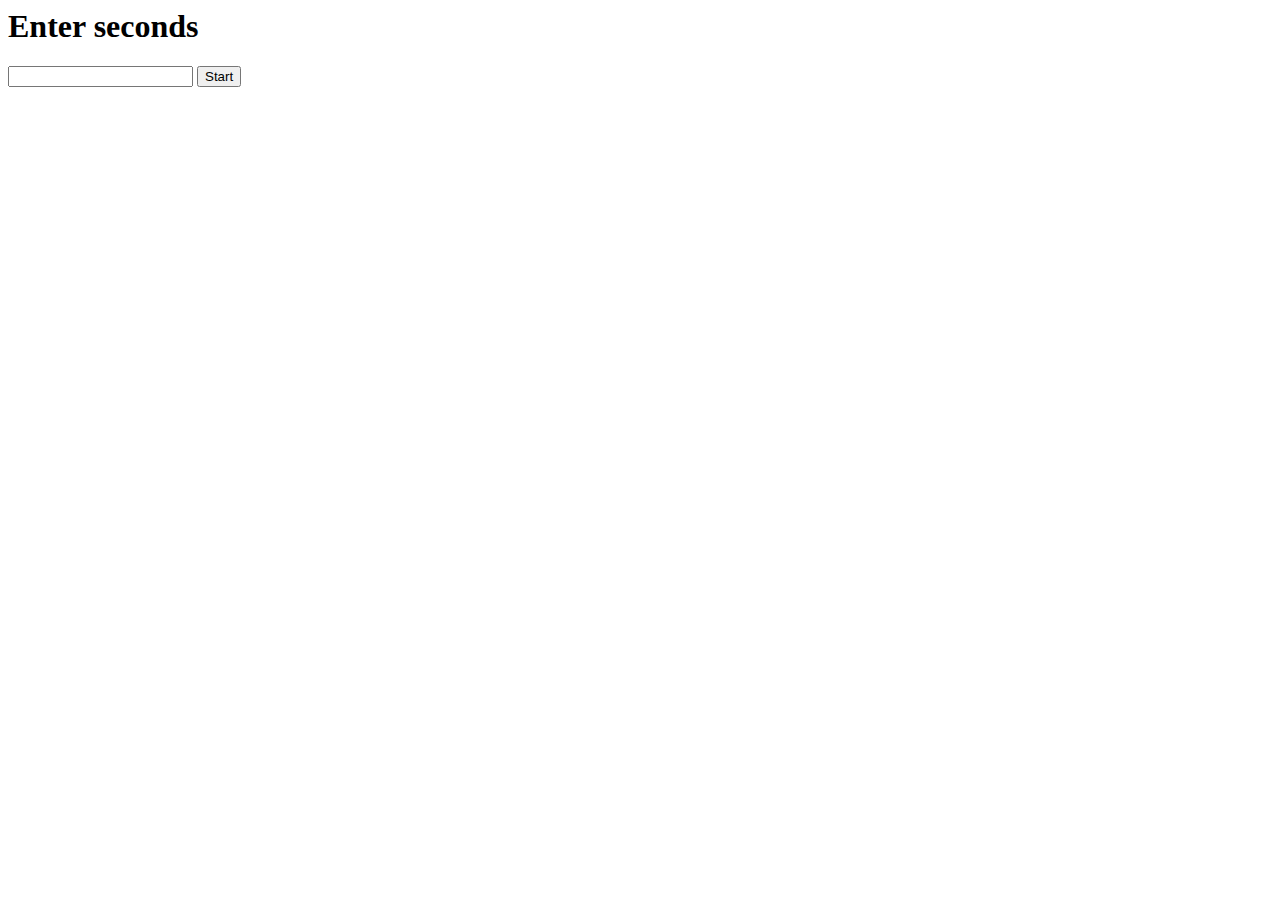
<file: Day3/index.html>
<html lang="en">
<head>
    <meta charset="UTF-8">
    <meta name="viewport" content="width=device-width, initial-scale=1.0">
    <title>Timer</title>
</head>
<body>
    <main>
        <h1 id="timer">Enter seconds</h1>
        <input id="time" type="number">
        <button type="button" onclick="countdown()">Start</button>

    </main>

</body>
<script>
      function count()
    {   
        let c = document.getElementById("timer");
        let ch =c.innerHTML;
        update=ch-1;
        c.innerHTML=update;
        if (update ==0){
        clearInterval(a);     
        
        }
        



    }
    
    function countdown()
    {
        let x = document.getElementById("time").value;
        document.getElementById("timer").innerHTML=x;
        var a = setInterval(count,1000);
        
    }
  
</script>
</html>
</file>
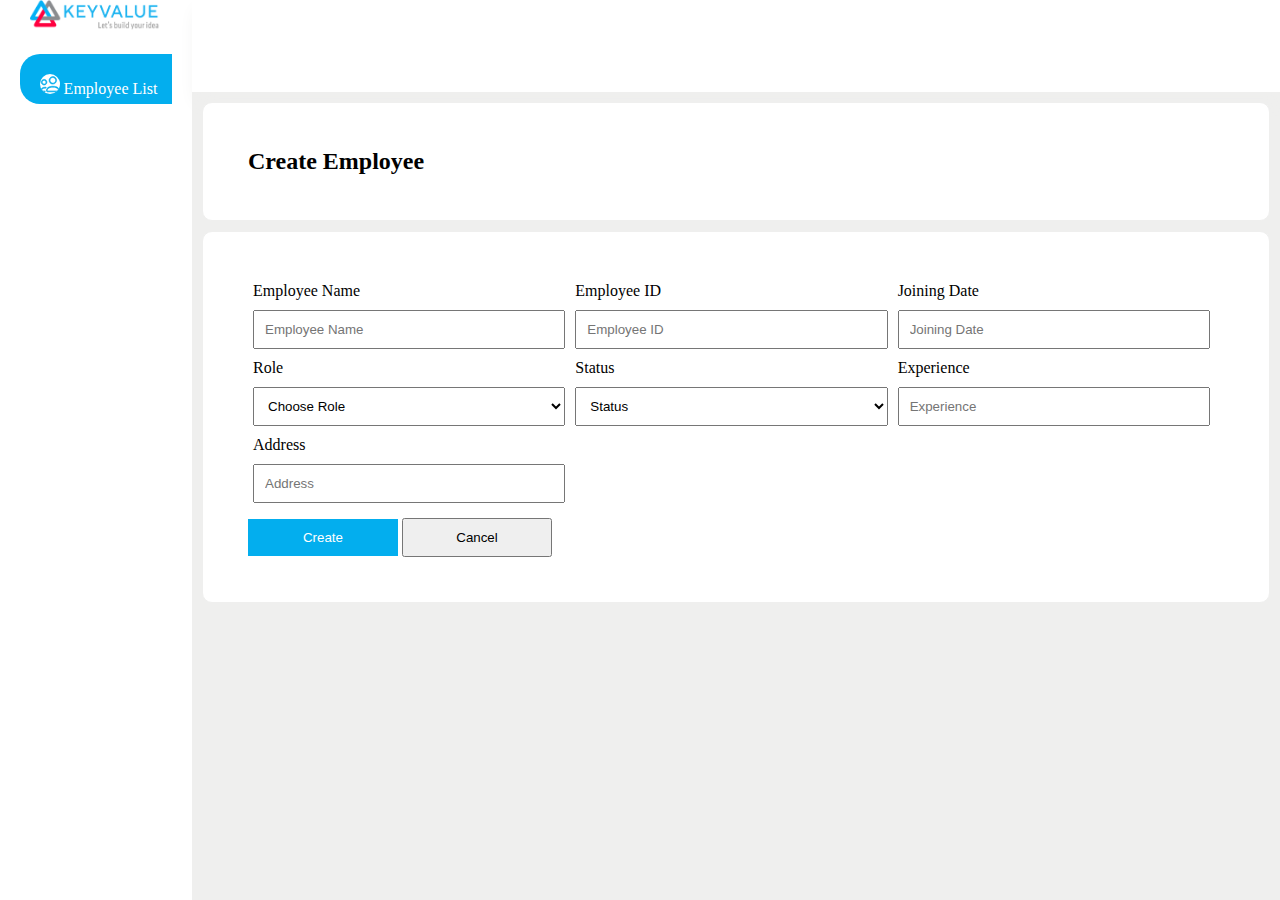
<file: Traing_day1_ex2/index.html>
<!DOCTYPE html>
<html lang="en">
<head>
    <meta charset="UTF-8">
    <meta name="viewport" content="width=device-width, initial-scale=1.0">
    <link rel="stylesheet" href="style.css">
    <title>Employee Form</title>
</head>
<body>
    <main>
        <section>
            <aside>
                <header> <img src="kv logo.png" alt="Kv Logo"></header>
                    <nav>
                        <a href=""><img src="icon.svg" alt="icon">  Employee List</a>

                    </nav>
            </aside>
        </section>
        <section  class="right-side">
        <div class="header">

        </div>
        <div>
            <h2>Create Employee</h2>
        </div>
        <div >
        <div class="Form">
            <div>
                <label for="name">Employee Name</label>
                <input type="text" placeholder="Employee Name">
            </div>
            <div>
                <label for="id">Employee ID</label>
                <input type="text" placeholder="Employee ID">
            </div>
            <div>
                <label for="Joining_date">Joining Date</label>
                <input type="text" placeholder="Joining Date">
            </div>
            <div>
                <label for="Role">Role</label>
                <select name="Role" id="Role">
                    <option value="Choose Role">Choose Role</option>
                </select>
            </div>
            <div>
                <label for="Status">Status</label>
                <select name="Status" id="Status">
                    <option value="Status">Status</option>
                </select>
            </div>
            <div>
                <label for="Experience">Experience</label>
                <input type="text" placeholder="Experience">
            </div>
            <div>
                <label for="Address">Address</label>
                <input type="text" placeholder="Address">
            </div>
                      
        </div>
        <div class="buttons"> 
            <input  class="Create" type="submit" value="Create" >
            <input type="submit" value="Cancel">
        </div>
    </div>
        </section>
    </main>
    
</body>
</html>
</file>
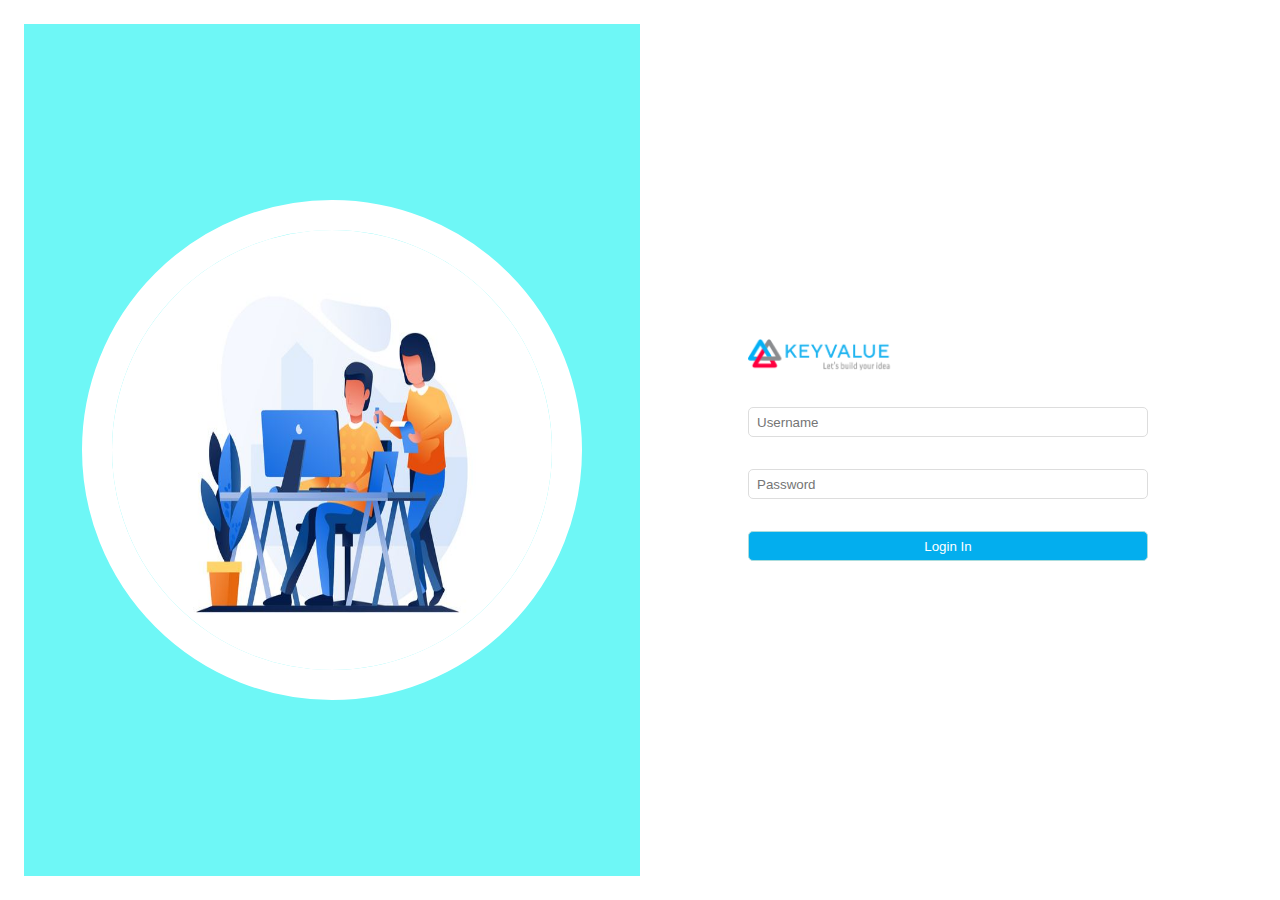
<file: Training_day1_ex1/index.html>
<!DOCTYPE html>
<html lang="en">
<head>
    <meta charset="UTF-8">
    <meta name="viewport" content="width=device-width, initial-scale=1.0">
    <link rel="stylesheet" href="style.css">
    <title>Login Page</title>
</head>
<body>
    <main>
        <section >
            <div class="column_left">
                <img src="kv-login.jpeg" alt="kv-image">

            </div>
            <div class="column_right">
                <div>
                    <img  src="kv logo.png" alt="Logo">
                    
                        <form class="login_form">
                            <div>
                                <input type="text" placeholder="Username" > 
                            </div>
                            <div>
                                <input type="password" placeholder="Password">
                            </div>
                            <div>
                                <input type="submit" value="Login In">
                            </div>

                        </form>
                
                </div>

            </div>

        </section>
    </main>   
</body>
</html>
</file>
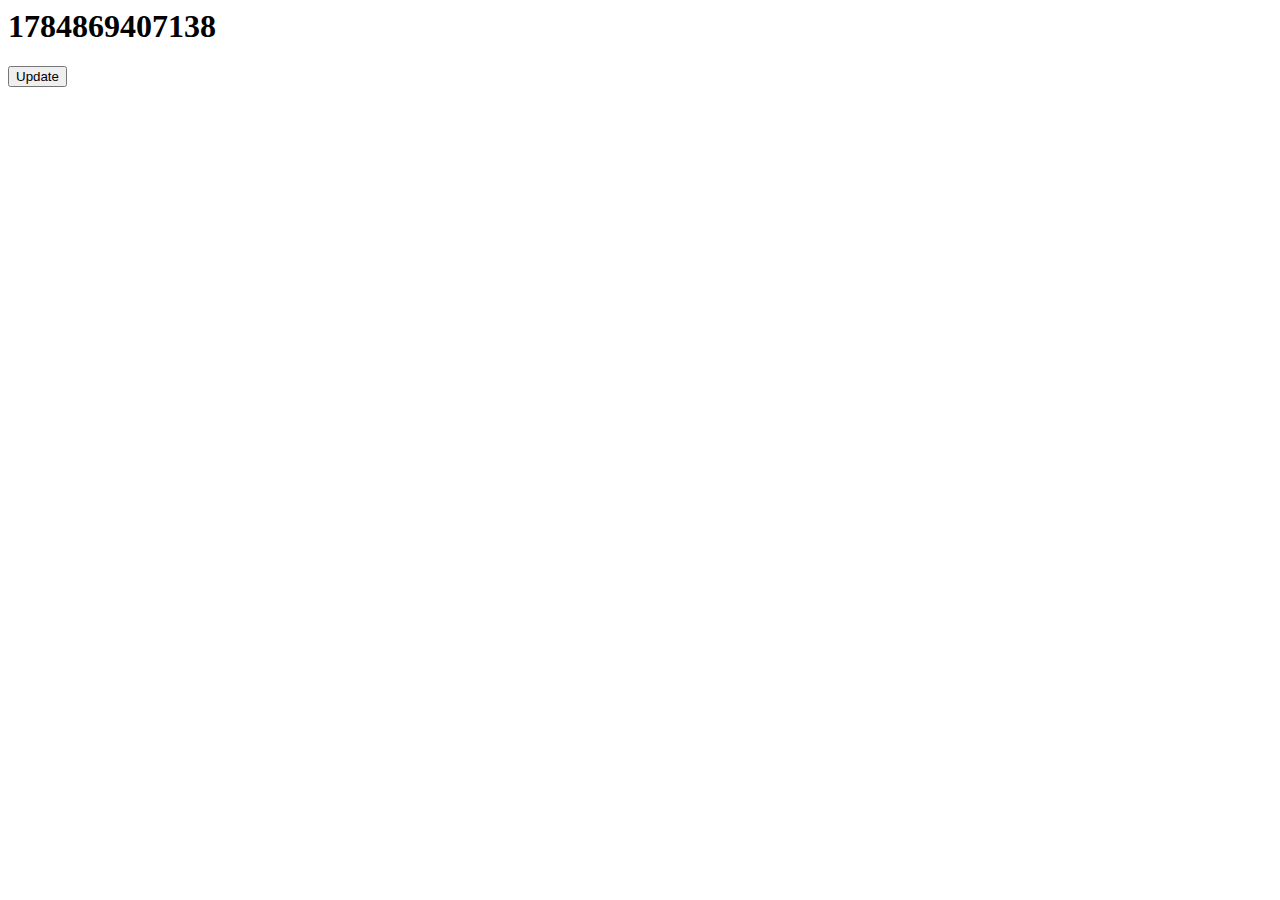
<file: Day3/date.html>
<html lang="en">
<head>
    <meta charset="UTF-8">
    <meta name="viewport" content="width=device-width, initial-scale=1.0">
    <title>Time</title>
</head>
<body>
    <h1 id="time"><script>document.getElementById("time").innerHTML=Date.now();</script></h1>
    <button id="update" onclick="update()">Update</button>
    <script>
        function update(){
            document.getElementById("time").innerHTML=Date.now();

        }
        
    </script>
</body>
</html>
</file>
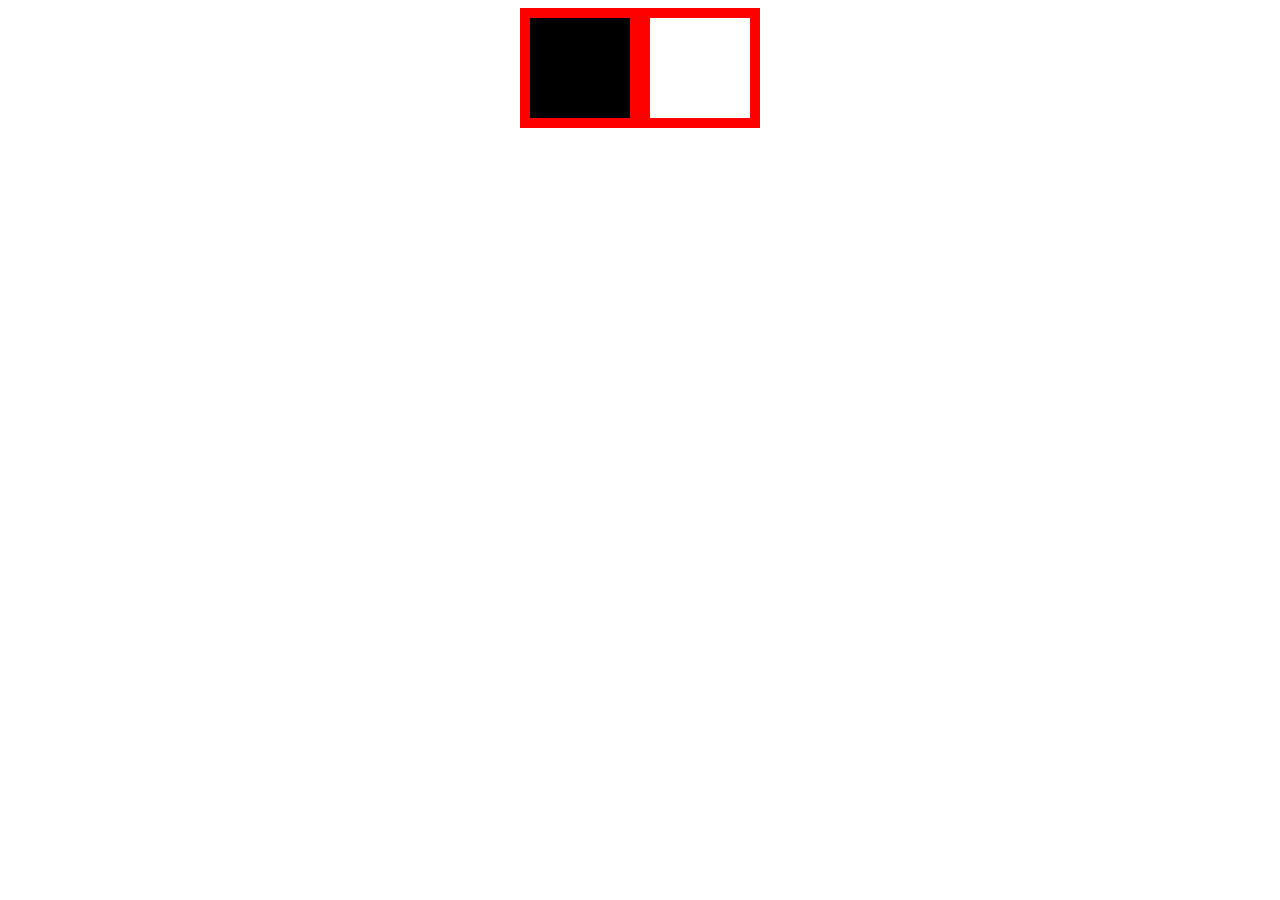
<file: Day3/hover2.html>
<html lang="en">
<head>
    <meta charset="UTF-8">
    <meta name="viewport" content="width=device-width, initial-scale=1.0">
    <title>Hover2</title>
    <style>
        section{
            display: flex;
            align-content: center;
            justify-content: center;
        }
         div{
            
            border :10px solid red ;
            width: 100px;
            height: 100px;
            align-content: center;
            justify-content: center;
        }
        .box1{
            background-color: black;

        }
        .box1:hover{
            background-color: yellow;

        }
       

    </style>
</head>
<body>
    <section>
    <div class="box1"></div>
    <div class="box2"></div>
    </section>

    <script>
        const divElement =document.getElementsByClassName("box2");
        divElement.addEventListener('mouseover',function(){divElement.style.backgroundColor = "#87ceb";});
        divElement.addEventListener("mouseout",function(){divElement.style.backgroundColor = "#0000";});

    </script>
    
</body>
</html>
</file>
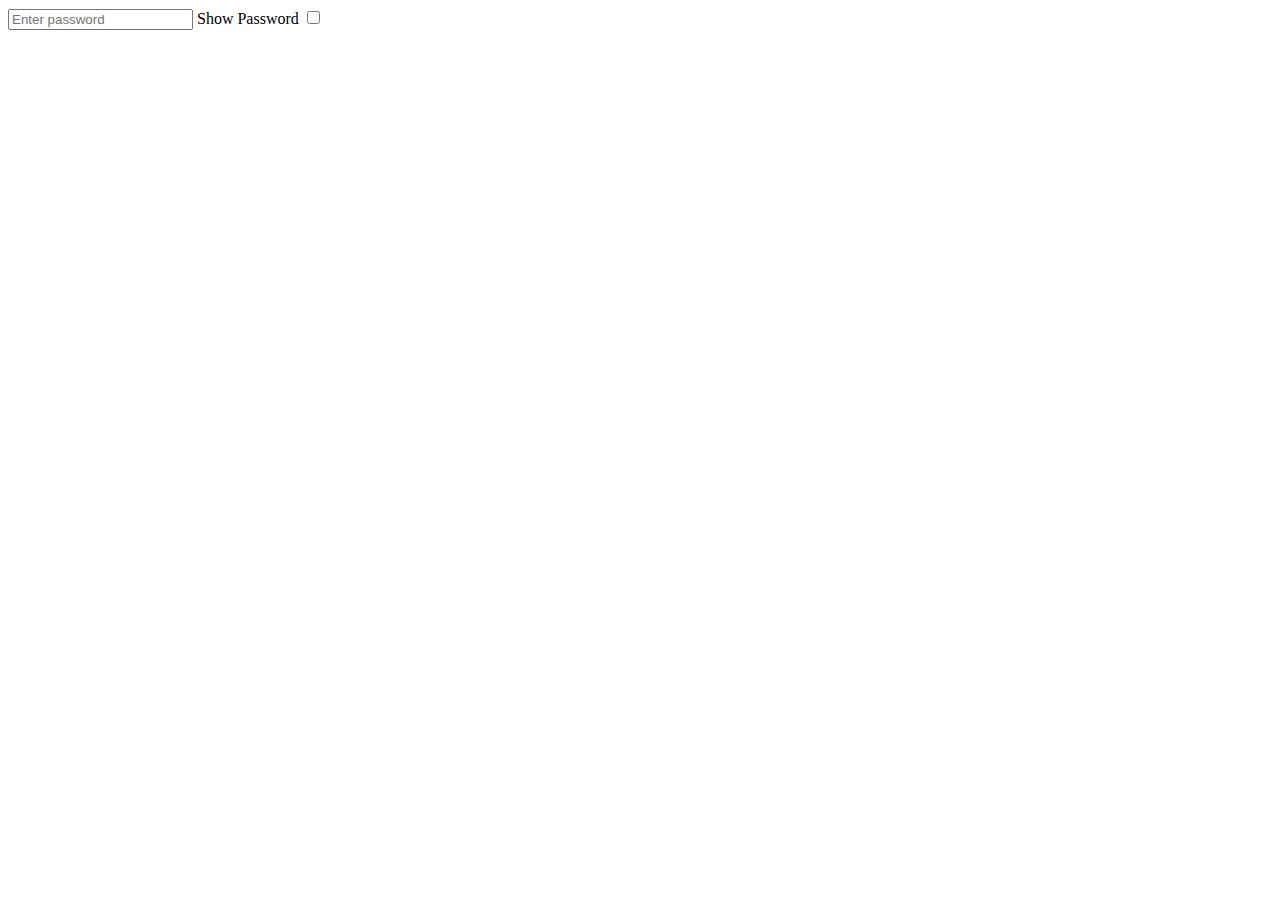
<file: Day3/password.html>
<html lang="en">
<head>
    <meta charset="UTF-8">
    <meta name="viewport" content="width=device-width, initial-scale=1.0">
    <title>Password</title>
</head>
<body>
<input type="password" id="passwordInput" placeholder="Enter password">
<label for="showPassword">Show Password</label>
<input type="checkbox" id="showPassword">

<script>
    const check_box = document.getElementById('showPassword');
    const input_box =document.getElementById('passwordInput');
    check_box.addEventListener('click',function(){
        if(input_box.getAttribute('type')==='password'){
            input_box.setAttribute('type','text');
        }
        else{
            input_box.setAttribute('type','password');

        }
    })
</script>
    
</html>
</file>
<file: Traing_day1_ex2/style.css>
*{
    padding: 0;
    margin: 0;
    box-sizing: border-box;
}
main {
    display: flex;
}
aside {
    width: 15vw;
    height: 100vh;
}
header img {
    width: 13vw;
    height: 50x;
    align-self: center;
    justify-self: center;
    padding-left: 30px;
}

.right-side {
    background-color: #efefee;
    
}
section > div {
    padding: 45px;
    border: 1px solid white; 
    background-color: white;
    border: 1px solid #efefee;
    border-radius: 10px;
    margin: 10px;
    
    
  

}
.header {
   
    width: 85vw;
    border: 1px solid white;
    box-shadow: 5px 10px 18px #efefee;
    margin: 0;
    border-radius: 0;
  
}
.Form {
    display: flex;
    flex-wrap: wrap;
}
.Form >div {
    display: flex;
    flex-direction: column;
    width:32%;
    
    margin: 5px;
    
}

input,select {
    padding: 10px;
    margin-top:  10px;
    

}
nav  {
    background-color: #03aeee;
    border-top-left-radius: 20px;
    border-bottom-left-radius: 20px;
    margin: 20px;
    height: 50px;
    text-decoration: none;
    text-align: center;
    
    align-items: center;
    justify-content: center;
    padding-top: 20px;
}
a {
    text-decoration: none;
    text-align: center;
    margin: 10px;
    align-items: center;
    justify-content: center;
    color: white;
    padding-left: 5px;
}
a img {
    width: 20px;
    height: 20px;
    background-color: white;
    border-radius: 50%;
    
}
.Create {
    width: 105px;
    background-color: #03aeee;
    color: white;
    border: 1px solid #03aeee;
}
.buttons input {
    width: 150px;
}
</file>
<file: Training_day1_ex1/style.css>
*{margin: 0;
  padding: 0;
  box-sizing: border-box;}

section {
    display:flex;
    height: 100vh;
    padding: 24px;

}
.column_left {
    display: flex;
    background-color: #6ef7f6;
    width: 50vw;
    align-items: center;
    justify-content: center;
}
.column_right {
    
    width: 50vw;
    display: flex;
    flex-direction: column;
    align-items: center;
    justify-content: center;
    
}
.column_left img {
    width: 500px;
    height: 500px;
    border-radius: 50%;
    border: 30px solid #fff
  
}
.column_right>div {
    width: 400px;
    padding: 0;
    margin: 0;
    
}

.column_right  {
    display: flex;
    flex-direction: column;
   

}

.column_right img{
    width: 150px

    

}
input[type='text'],input[type='password'] {
    width: 100%;
    height: 30px;
    padding: 8px;
    border-radius: 5px;
    border: 1px solid #ddd;

   
}
input[type='submit']{
    width: 100%;
    color: white;
    background-color:#03aeee;
    height: 30px;
    border-radius: 5px;
    border: 1px solid #add;

}
form > div {
    margin-top: 32px;
    width: 100%;
}
</file>
